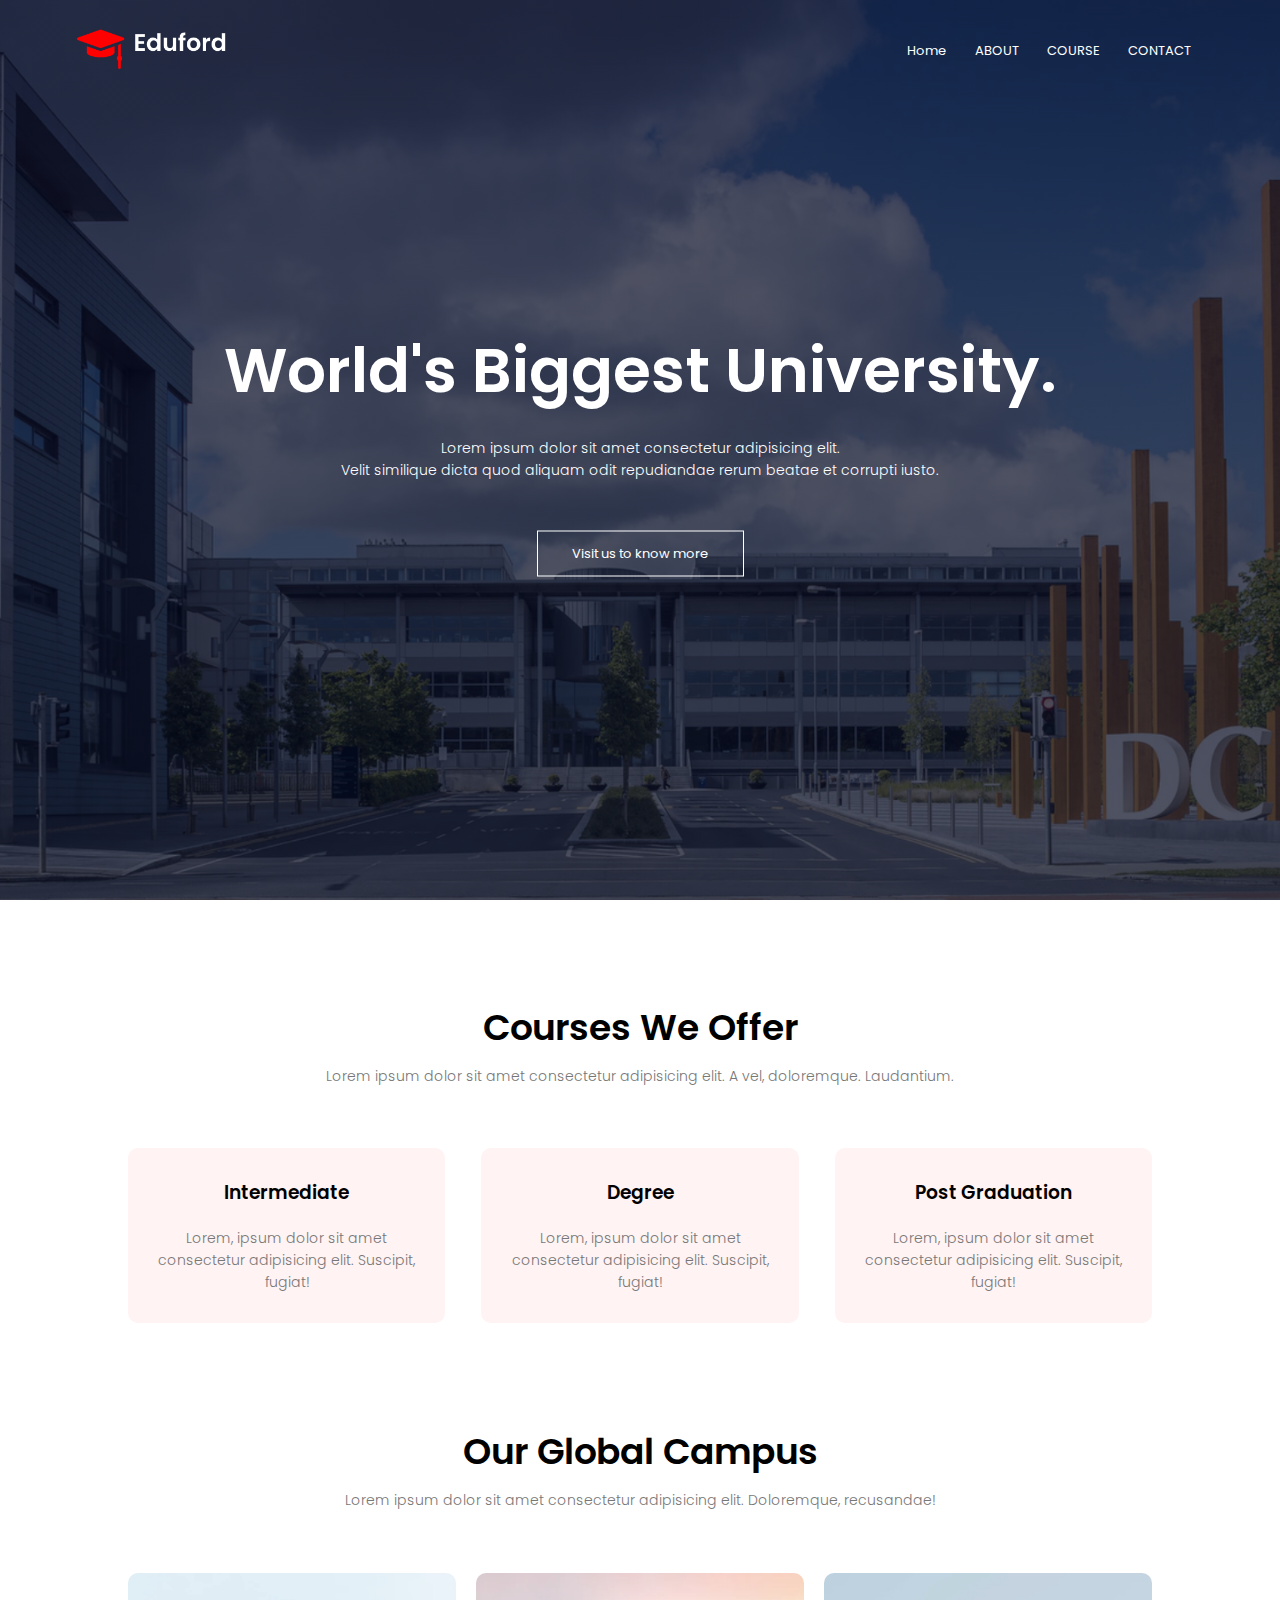
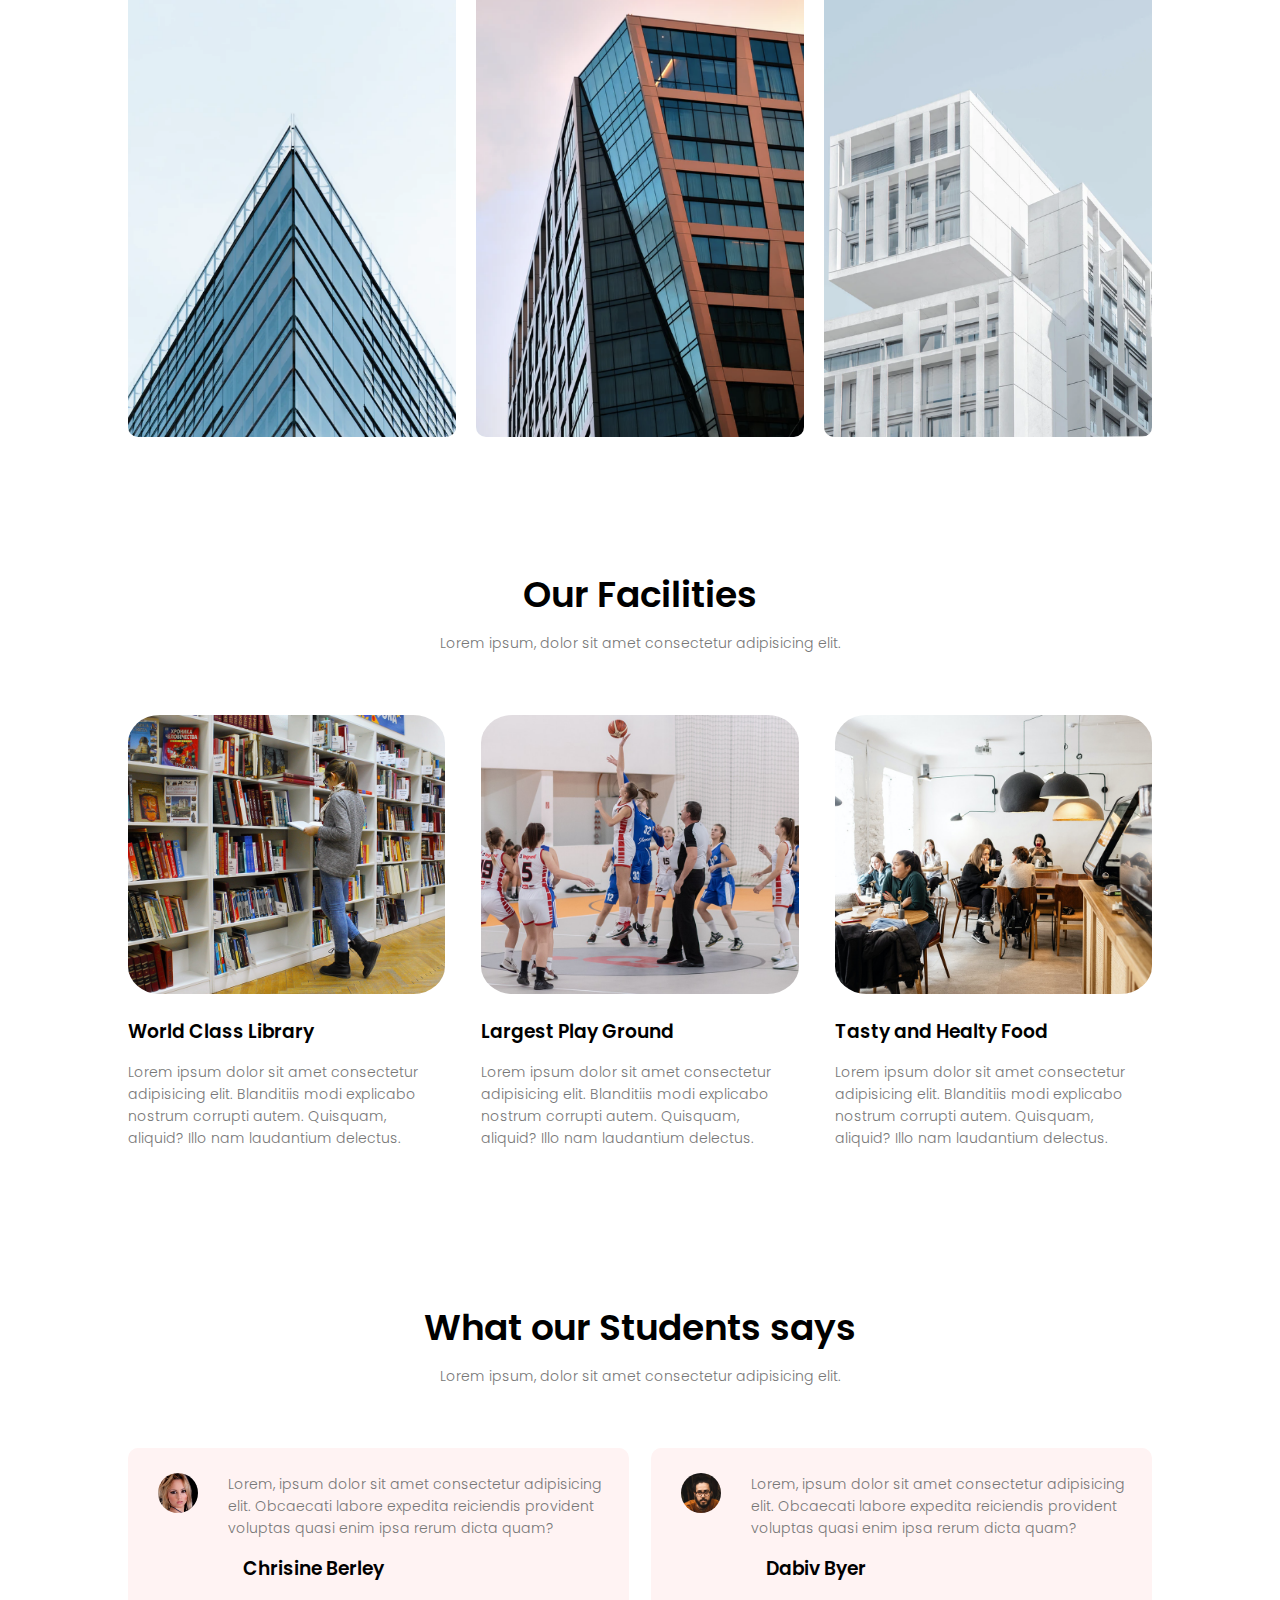
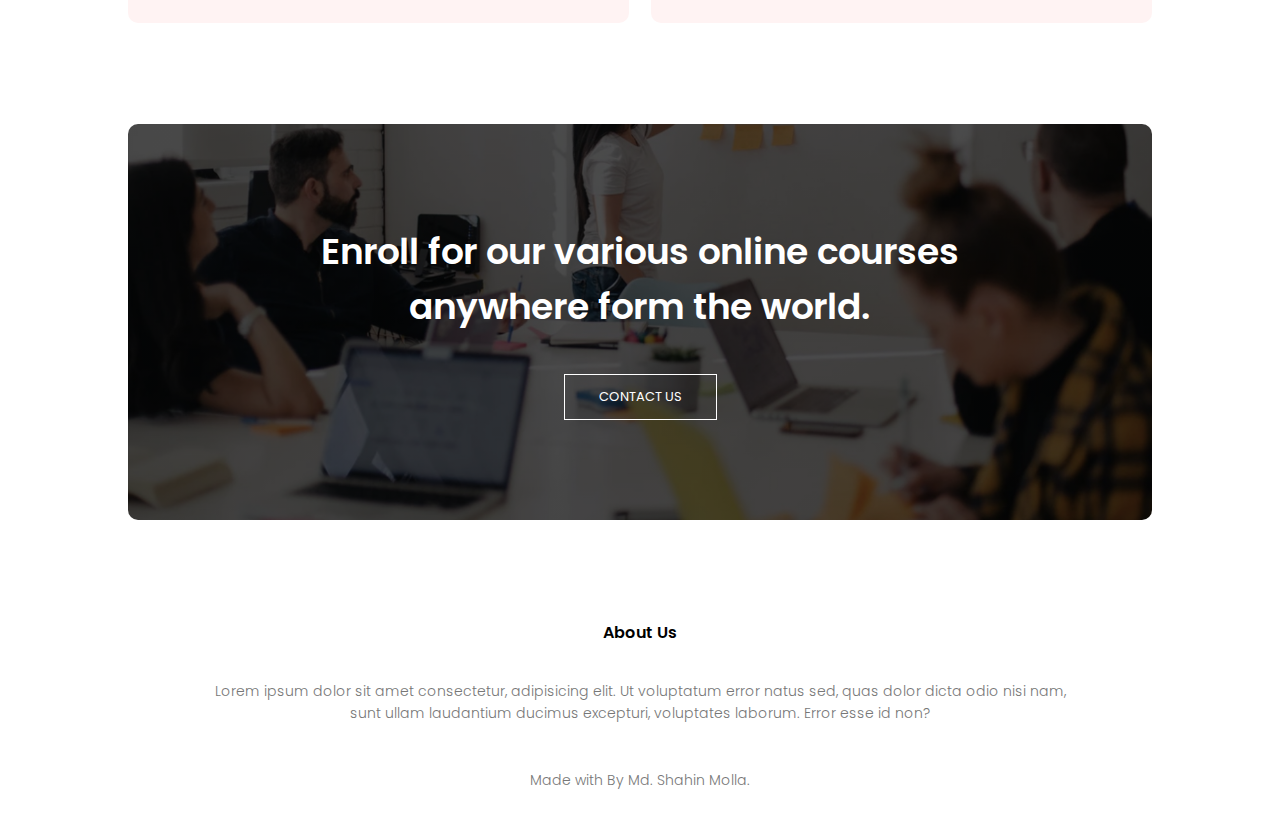
<file: index.html>
<!DOCTYPE html>
<html lang="en">
<head>
    <meta charset="UTF-8">
    <meta http-equiv="X-UA-Compatible" content="IE=edge">
    <meta name="viewport" content="width=device-width, initial-scale=1.0">
    <title>University Website Design</title>
    <link rel="stylesheet" href="style.css">
    <link rel="preconnect" href="https://fonts.googleapis.com">
    <link rel="preconnect" href="https://fonts.gstatic.com" crossorigin>
    <link href="https://fonts.googleapis.com/css2?family=Poppins:wght@100;200;300;400;600;700&display=swap" rel="stylesheet">
    <link rel="stylesheet" href="https://pro.fontawesome.com/releases/v5.10.0/css/all.css" integrity="sha384-AYmEC3Yw5cVb3ZcuHtOA93w35dYTsvhLPVnYs9eStHfGJvOvKxVfELGroGkvsg+p" crossorigin="anonymous"/>
</head>
<body>
  <section class="header">
    <nav>
      <a href="index.html"><img src="pic/logo.png" alt="logo"></a>
      <div class="nav-links" id="navLinks">
        <i class="fa fa-window-close" onclick="hideMenue()" ></i>
        <ul>
          <li><a href="index.html">Home</a></li>
          <li><a href="about.html">ABOUT</a></li>
          <li><a href="#">COURSE</a></li>
          <li><a href="#">CONTACT</a></li>
        </ul>
      </div>
      <i class="fa fa-bars" onclick="showMenue()"></i>
    </nav>

    <div class="text-box">
      <h1>World's Biggest University.</h1>
      <p>Lorem ipsum dolor sit amet consectetur adipisicing elit. <br>Velit similique dicta quod aliquam odit repudiandae rerum beatae et corrupti iusto.</p> 
      <a href="#" class="visit-btn">Visit us to know more</a>
    </div>
  </section>

  <!---- Course------>
  <section class="course">
    <h1>Courses We Offer</h1>
    <p>Lorem ipsum dolor sit amet consectetur adipisicing elit. A vel, doloremque. Laudantium.</p>

    <div class="row">
      <div class="course-col">
        <h3>Intermediate</h3>
        <p>Lorem, ipsum dolor sit amet consectetur adipisicing elit. Suscipit, fugiat!</p>
      </div>
      <div class="course-col">
        <h3>Degree</h3>
        <p>Lorem, ipsum dolor sit amet consectetur adipisicing elit. Suscipit, fugiat!</p>
      </div>
      <div class="course-col">
        <h3>Post Graduation</h3>
        <p>Lorem, ipsum dolor sit amet consectetur adipisicing elit. Suscipit, fugiat!</p>
      </div>
    </div>
  </section>

  <!---Campus---->
  <section class="campus">
    <h1>Our Global Campus</h1>
    <p>Lorem ipsum dolor sit amet consectetur adipisicing elit. Doloremque, recusandae!</p>

    <div class="row">
      <div class="campus-col">
        <img src="pic/london.png" alt="">
        <div class="layer">
          <h3>LONDON</h3>
        </div>
      </div>
      <div class="campus-col">
        <img src="pic/newyork.png" alt="">
        <div class="layer">
          <h3>NEW YORK</h3>
        </div>
      </div>
      <div class="campus-col">
        <img src="pic/washington.png" alt="">
        <div class="layer">
          <h3>WASHINGTON</h3>
        </div>
      </div>
    </div>
  </section>

<!----Facilities----->
<section class="facilities">
  <h1>Our Facilities</h1>
  <p>Lorem ipsum, dolor sit amet consectetur adipisicing elit.</p>
  <div class="row">
    <div class="facility-col">
      <img src="pic/library.png">
      <h3>World Class Library</h3>
      <p>Lorem ipsum dolor sit amet consectetur adipisicing elit. Blanditiis modi explicabo nostrum corrupti autem. Quisquam, aliquid? Illo nam laudantium delectus.</p>
    </div>
    <div class="facility-col">
      <img src="pic/basketball.png">
      <h3>Largest Play Ground</h3>
      <p>Lorem ipsum dolor sit amet consectetur adipisicing elit. Blanditiis modi explicabo nostrum corrupti autem. Quisquam, aliquid? Illo nam laudantium delectus.</p>
    </div>
    <div class="facility-col">
      <img src="pic/cafeteria.png">
      <h3>Tasty and Healty Food</h3>
      <p>Lorem ipsum dolor sit amet consectetur adipisicing elit. Blanditiis modi explicabo nostrum corrupti autem. Quisquam, aliquid? Illo nam laudantium delectus.</p>
    </div>
  </div>
</section>


<!-----testimonia-------->
<section class="testimonials">
  <h1> What our Students says </h1>
  <p>Lorem ipsum, dolor sit amet consectetur adipisicing elit.</p>
  <div class="row">
    <div class="testimonial-col">
      <img src="pic/user1.jpg">
      <div>
        <p>Lorem, ipsum dolor sit amet consectetur adipisicing elit. Obcaecati labore expedita reiciendis provident voluptas quasi enim ipsa rerum dicta quam?</p>
        <h3>Chrisine Berley</h3>
        <i class="fa fa-star"></i>
        <i class="fa fa-star"></i>
        <i class="fa fa-star"></i>
        <i class="fa fa-star"></i>
        <i class="fa fa-star-o"></i>
      </div>
    </div>
    <div class="testimonial-col">
      <img src="pic/user2.jpg">
      <div>
        <p>Lorem, ipsum dolor sit amet consectetur adipisicing elit. Obcaecati labore expedita reiciendis provident voluptas quasi enim ipsa rerum dicta quam?</p>
        <h3>Dabiv Byer</h3>
        <i class="fa fa-star"></i>
        <i class="fa fa-star"></i>
        <i class="fa fa-star"></i>
        <i class="fa fa-star"></i>
        <i class="fa fa-star-half-o"></i>
      </div>
    </div>
  </div>
</section>

<!--------Call to Action----------->
<section class="cta">
  <h1>Enroll for our various online courses <br>anywhere form the world.</h1>
  <a href=""class="visit-btn">CONTACT US</a>

</section>

<!-------Footer--------->
<section class="footer">
  <h4>About Us</h4>
  <p>Lorem ipsum dolor sit amet consectetur, adipisicing elit. Ut voluptatum error natus sed, quas dolor dicta odio nisi nam,<br> sunt ullam laudantium ducimus excepturi, voluptates laborum. Error esse id non?</p>
  <div class="icons">
    <i class="fa fa-facebook"></i>
    <i class="fa fa-twitter"></i>
    <i class="fa fa-instagram"></i>
    <i class="fa fa-linkendin"></i>
  </div>
  <p>Made with <i class="fa fa-star"></i>By Md. Shahin Molla.</p> 
</section>














<!--------------- Java Script for toggle menue--------->

<script>

  var navLinks= document.getElementById("navLinks");

  function showMenue(){
    navLinks.style.right="0";
  }
  function hideMenue(){
    navLinks.style.right="-200px";
  }

</script>


</body>
</html>
</file>
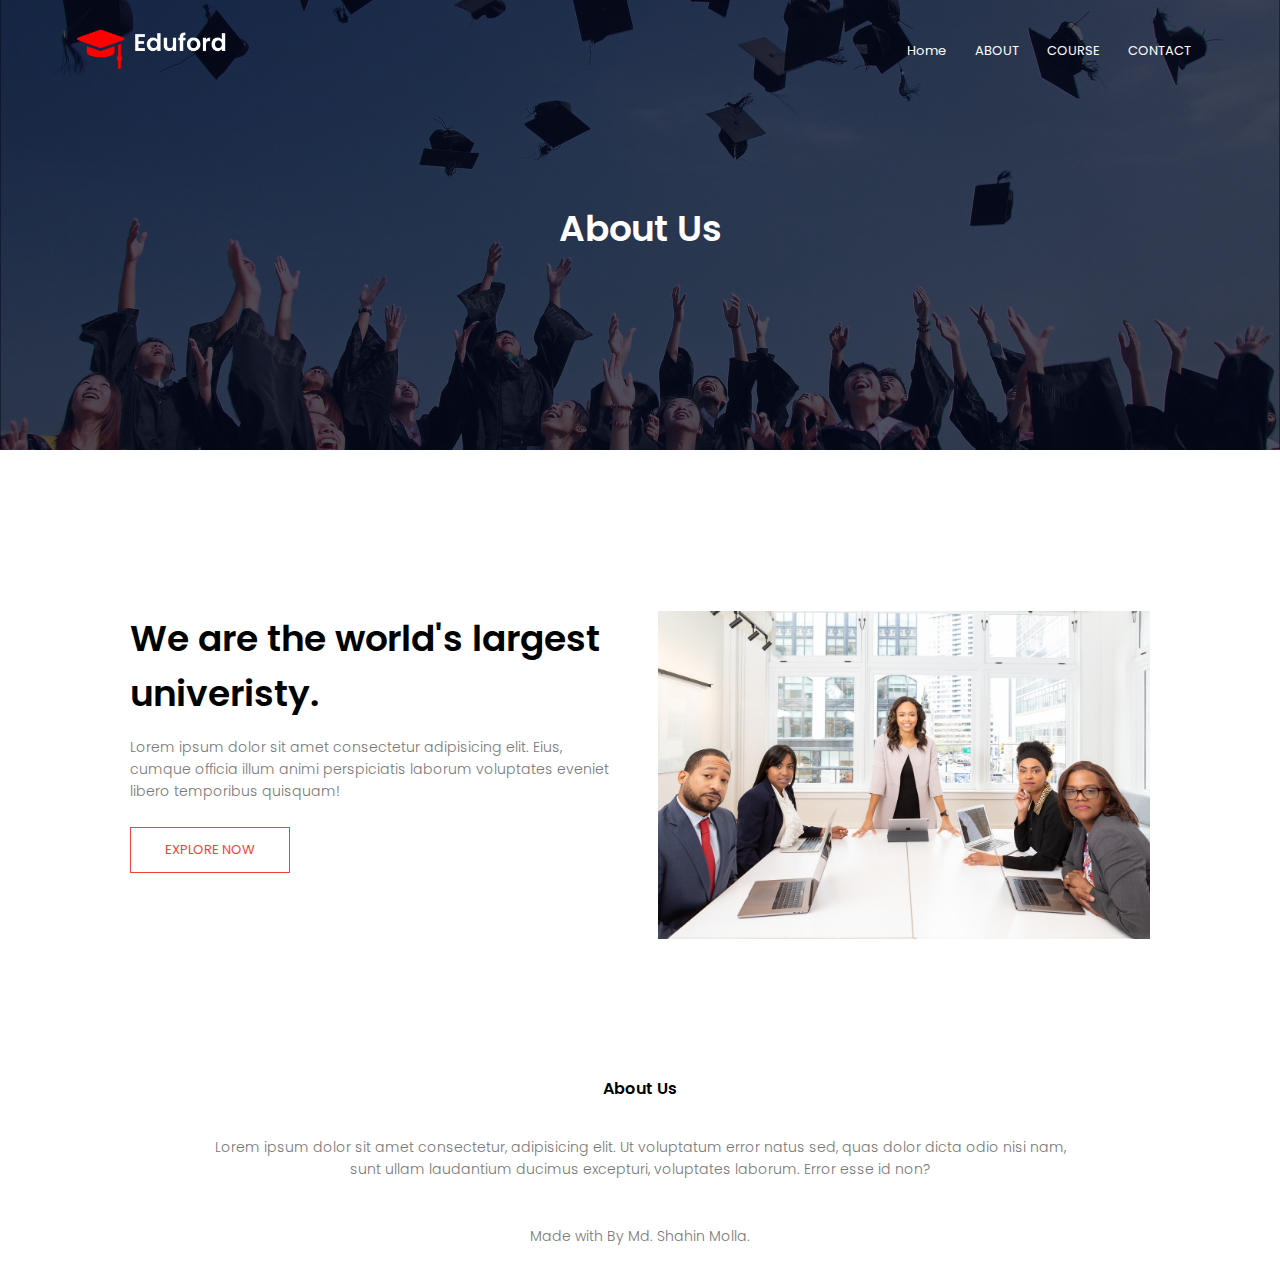
<file: about.html>
<!DOCTYPE html>
<html lang="en">
<head>
    <meta charset="UTF-8">
    <meta http-equiv="X-UA-Compatible" content="IE=edge">
    <meta name="viewport" content="width=device-width, initial-scale=1.0">
    <title>University Website Design</title>
    <link rel="stylesheet" href="style.css">
    <link rel="preconnect" href="https://fonts.googleapis.com">
    <link rel="preconnect" href="https://fonts.gstatic.com" crossorigin>
    <link href="https://fonts.googleapis.com/css2?family=Poppins:wght@100;200;300;400;600;700&display=swap" rel="stylesheet">
    <link rel="stylesheet" href="https://pro.fontawesome.com/releases/v5.10.0/css/all.css" integrity="sha384-AYmEC3Yw5cVb3ZcuHtOA93w35dYTsvhLPVnYs9eStHfGJvOvKxVfELGroGkvsg+p" crossorigin="anonymous"/>
</head>
<body>
  <section class="sub-header">
    <nav>
      <a href="index.html"><img src="pic/logo.png" alt="logo"></a>
      <div class="nav-links" id="navLinks">
        <i class="fa fa-window-close" onclick="hideMenue()" ></i>
        <ul>
          <li><a href="index.html">Home</a></li>
          <li><a href="about.html">ABOUT</a></li>
          <li><a href="#">COURSE</a></li>
          <li><a href="#">CONTACT</a></li>
        </ul>
      </div>
      <i class="fa fa-bars" onclick="showMenue()"></i>
    </nav>
    <h1>About Us</h1>
  </section>

<!-----about us content-------->
<section class="about-us">
  <div class="row">
    <div class="about-col">
      <h1>We are the world's largest univeristy.</h1>
      <p>Lorem ipsum dolor sit amet consectetur adipisicing elit. Eius, cumque officia illum animi perspiciatis laborum voluptates eveniet libero temporibus quisquam!</p>
      <a href="" class="visit-btn red-btn">EXPLORE NOW</a>
    </div>
    <div class="about-col">
      <img src="pic/about.jpg" alt="">
    </div>
  </div>
</section>





  <section class="footer">
    <h4>About Us</h4>
    <p>Lorem ipsum dolor sit amet consectetur, adipisicing elit. Ut voluptatum error natus sed, quas dolor dicta odio nisi nam,<br> sunt ullam laudantium ducimus excepturi, voluptates laborum. Error esse id non?</p>
    <div class="icons">
      <i class="fa fa-facebook"></i>
      <i class="fa fa-twitter"></i>
      <i class="fa fa-instagram"></i>
      <i class="fa fa-linkendin"></i>
    </div>
    <p>Made with <i class="fa fa-star"></i>By Md. Shahin Molla.</p> 
  </section>

  <!--------------- Java Script for toggle menue--------->

<script>

  var navLinks= document.getElementById("navLinks");

  function showMenue(){
    navLinks.style.right="0";
  }
  function hideMenue(){
    navLinks.style.right="-200px";
  }

</script>

</body>
</html>
</file>
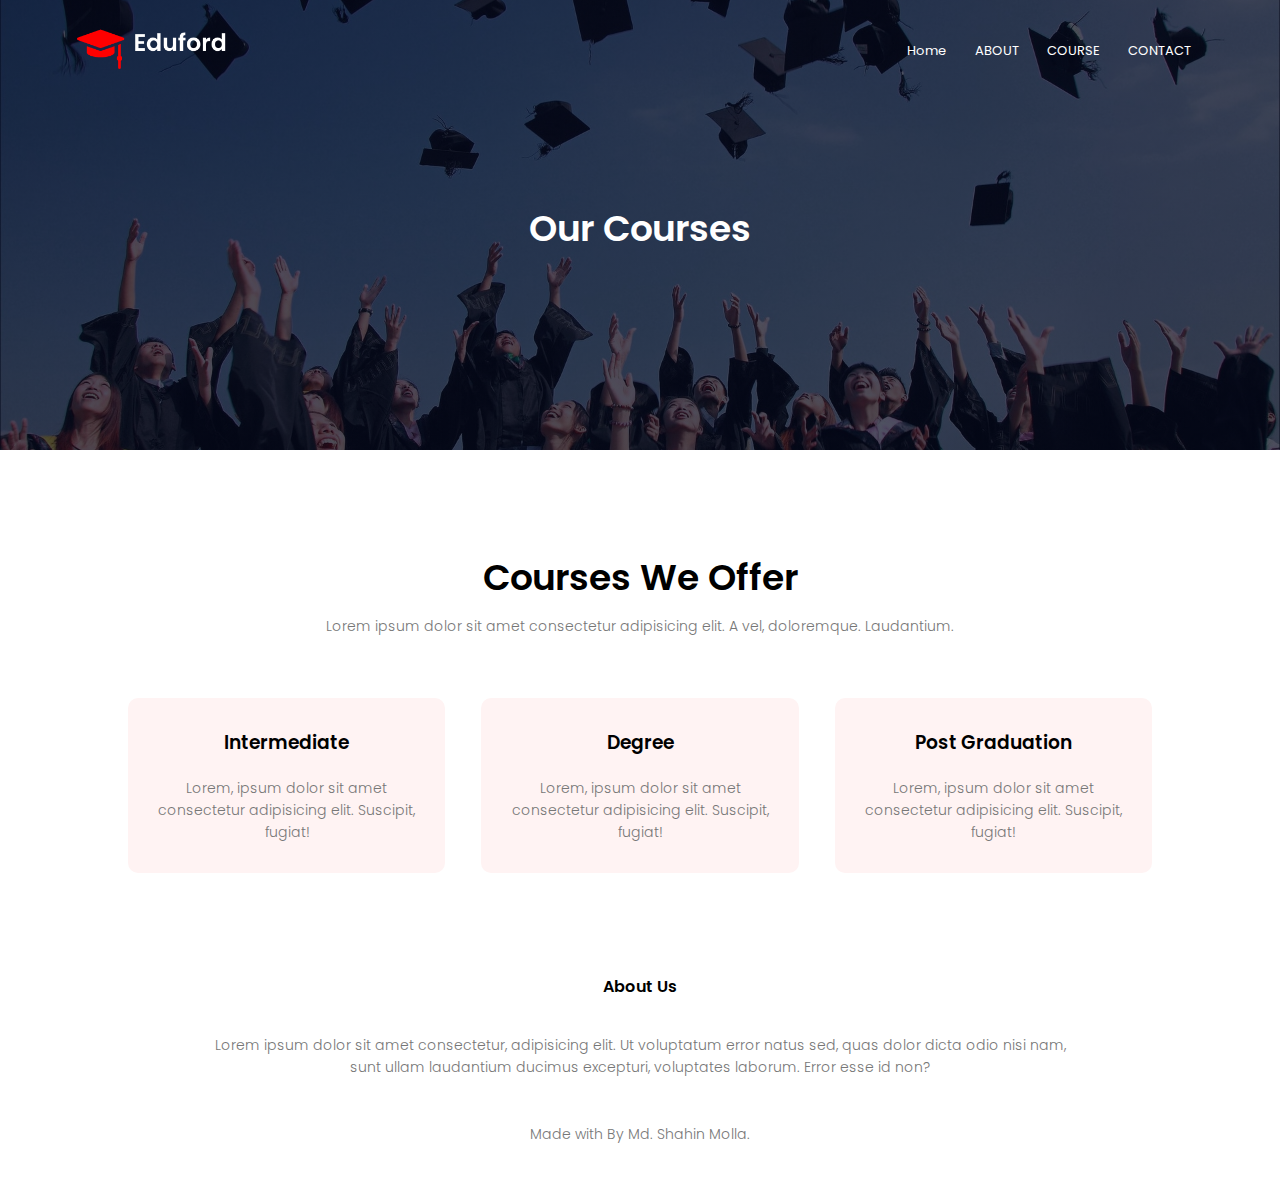
<file: course.html>
<!DOCTYPE html>
<html lang="en">
<head>
    <meta charset="UTF-8">
    <meta http-equiv="X-UA-Compatible" content="IE=edge">
    <meta name="viewport" content="width=device-width, initial-scale=1.0">
    <title>University Website Design</title>
    <link rel="stylesheet" href="style.css">
    <link rel="preconnect" href="https://fonts.googleapis.com">
    <link rel="preconnect" href="https://fonts.gstatic.com" crossorigin>
    <link href="https://fonts.googleapis.com/css2?family=Poppins:wght@100;200;300;400;600;700&display=swap" rel="stylesheet">
    <link rel="stylesheet" href="https://pro.fontawesome.com/releases/v5.10.0/css/all.css" integrity="sha384-AYmEC3Yw5cVb3ZcuHtOA93w35dYTsvhLPVnYs9eStHfGJvOvKxVfELGroGkvsg+p" crossorigin="anonymous"/>
</head>
<body>
  <section class="sub-header">
    <nav>
      <a href="index.html"><img src="pic/logo.png" alt="logo"></a>
      <div class="nav-links" id="navLinks">
        <i class="fa fa-window-close" onclick="hideMenue()" ></i>
        <ul>
          <li><a href="index.html">Home</a></li>
          <li><a href="about.html">ABOUT</a></li>
          <li><a href="#">COURSE</a></li>
          <li><a href="#">CONTACT</a></li>
        </ul>
      </div>
      <i class="fa fa-bars" onclick="showMenue()"></i>
    </nav>
    <h1>Our Courses</h1>
  </section>

  <!---- Course------>
  <section class="course">
    <h1>Courses We Offer</h1>
    <p>Lorem ipsum dolor sit amet consectetur adipisicing elit. A vel, doloremque. Laudantium.</p>

    <div class="row">
      <div class="course-col">
        <h3>Intermediate</h3>
        <p>Lorem, ipsum dolor sit amet consectetur adipisicing elit. Suscipit, fugiat!</p>
      </div>
      <div class="course-col">
        <h3>Degree</h3>
        <p>Lorem, ipsum dolor sit amet consectetur adipisicing elit. Suscipit, fugiat!</p>
      </div>
      <div class="course-col">
        <h3>Post Graduation</h3>
        <p>Lorem, ipsum dolor sit amet consectetur adipisicing elit. Suscipit, fugiat!</p>
      </div>
    </div>
  </section>

  <!------------------------->



  <section class="footer">
    <h4>About Us</h4>
    <p>Lorem ipsum dolor sit amet consectetur, adipisicing elit. Ut voluptatum error natus sed, quas dolor dicta odio nisi nam,<br> sunt ullam laudantium ducimus excepturi, voluptates laborum. Error esse id non?</p>
    <div class="icons">
      <i class="fa fa-facebook"></i>
      <i class="fa fa-twitter"></i>
      <i class="fa fa-instagram"></i>
      <i class="fa fa-linkendin"></i>
    </div>
    <p>Made with <i class="fa fa-star"></i>By Md. Shahin Molla.</p> 
  </section>

  <!--------------- Java Script for toggle menue--------->

<script>

  var navLinks= document.getElementById("navLinks");

  function showMenue(){
    navLinks.style.right="0";
  }
  function hideMenue(){
    navLinks.style.right="-200px";
  }

</script>

</body>
</html>
</file>
<file: style.css>
*{
  margin: 0;
  padding: 0;
  font-family: 'Poppins', sans-serif;
}
.header{
  min-height: 100vh;
  width: 100%;
  background-image: linear-gradient(rgba(4,5,30,0.7),rgba(4,9,30,0.7)),url(pic/banner.png);
  background-position:center;
  background-size: cover;
  position: relative;
}
nav{
  display:flex;
  padding: 2% 6%;
  justify-content: space-between;
  align-items: center;
}
nav img{
  width: 150px;
}
.nav-links{
  flex:1;
  text-align: right;
}
.nav-links ul li{
  list-style: none;
  display: inline-block;
  padding: 8px 12px;
  position: relative;
}
.nav-links ul li a{
  color: #fff;
  text-decoration: none;
  font-size: 13px;
}
.nav-links ul li::after{
  content:'';
  width: 0%;
  height: 2px;
  background: #f44336;
  display: block;
  margin:auto;
  transition: 0.5s;
}
.nav-links ul li:hover::after{
  width: 100%; 
}
.text-box{
  width: 90%;
  color:#fff;
  position: absolute;
  top:50%;
  left:50%;
  transform: translate(-50%,-50%);
  text-align:center;
}
.text-box h1{
font-size: 62px;
}
.text-box p{
  margin: 10px 0 40px;
  font-size: 14px;
  color: #fff;
}
.visit-btn{
  display: inline-block;
  text-decoration: none;
  color: #fff;
  border: 1px solid #fff;
  padding: 12px 34px;
  font-size: 13px;
  background:transparent;
  position: relative;
  cursor: pointer;
  transition: 0.5s;
}
.visit-btn:hover{
  border: 1px solid #f44336;
  background-color: #f44336;
}
nav .fa{
  display: none;
}
@media(max-width: 700px){
  .text-box h1{
    font-size: 20px;
    } 
    .nav-links ul li{
      display:block;
    }
    .nav-links{
      position: absolute;
      background: #f44336;
      height:100vh;
      width:200px;
      top: 0;
      right: -200px;
      text-align: left;
      z-index: 2;
      transition: 1s;
    }
    .nav-links ul{
      padding: 20px;
    } 
    nav .fa{
      display: block;
      color: #fff;
      font-size: 22px;
      margin: 10px;
      cursor: pointer;
    }
  }

/*---------Course----*/
.course{
  width: 80%;
  margin: auto;
  text-align: center;
  padding-top: 100px;
}
h1{
  font-size:36px;
  font-weight: 600;
}
p{
  color: #777;
  font-size: 14px;
  font-weight: 300;
  line-height: 22px;
  padding: 10px;
}
.row{
  margin-top: 5%;
  display: flex;
  justify-content: space-between;
}

.course-col{
  flex-basis: 31%;
  background-color: #fff3f3;
  border-radius: 10px;
  margin-bottom: 5%;
  padding: 20px 12px;
  box-sizing: border-box;
}
h3{
  text-align: center;
  font-weight: 600;
  margin: 10px 0;
}
.course-col:hover{
  box-shadow: 0 0 20px 0px rgba(0,0,0,0.2);
}
@media(max-width: 700px){
  .row{
    flex-direction: column;
  }
}




/*-----Campus-------*/

.campus{
  width: 80%;
  margin: auto;
  text-align: center;
  padding-top: 50px;
}

.campus-col{
  flex-basis: 32%;
  border-radius: 10px;
  margin-bottom: 30px;
  position: relative;
  overflow:hidden;
}

.campus-col img{
  width: 100%;
  display: block;
}

.layer{
  background: transparent;
  height: 100%;
  width: 100%;
  position: absolute;
  top: 0;
  left: 0;
  transition: 0.5s;
}
.layer:hover{
  background: rgba(226,0,0,0.7);
}
.layer h3{
  width: 100%;
  font-weight: 500;
  color: #fff;
  font-size: 26px;
  bottom: 0;
  left: 50%;
  transform:translateX(-50%);
  position: absolute;
  transition: 0.5s;
  opacity: 0;
}
.layer:hover h3{
  bottom: 49%;
  opacity:1;
}

/*--------Facilities----------*/
.facilities{
  width: 80%;
  margin: auto;
  text-align: center;
  padding-top: 100px;
}

.facility-col{
  flex-basis: 31%;
  border-radius: 10px;
  margin-bottom: 5%;
  text-align: left;
}
.facility-col img{
  width: 100%;
  border-radius: 10%;
}
.facility-col p{
  padding: 0;
}

.facility-col h3{
  margin-top: 16px;
  margin-bottom: 15px;
  text-align: left;
}


/*------testimonials----------*/
.testimonials {
  width: 80%;
  margin: auto;
  padding-top: 100px;
  text-align: center;
}

.testimonial-col{
  flex-basis: 44%;
  border-radius: 10px;
  margin-bottom: 5%;
  text-align: left;
  background: #fff3f3;
  padding: 25px;
  cursor: pointer;
  display: flex;
}
.testimonial-col img{
  height: 40px;
  margin-left: 5px;
  margin-right: 30px;
  border-radius: 50%;
}
.testimonial-col p{
  padding: 0;
}

.testimonial-col h3{
  margin: 15px;
  text-align: left;
}
.testimonial-col .fa{
  color: #f44336;
}
@media(max-width: 700px){
  .testimonial-col img{
    margin-left: 0px;
    margin-right: 15px;
  }
}

/*---------Call to Actoin----------*/
.cta{
  margin: 50px auto;
  width: 80%;
  background-image: linear-gradient(rgba(0,0,0,0.7),rgba(0,0,0,0.7)),url(pic/banner2.jpg);
  background-position: center;
  background-size: cover;
  border-radius: 10px;
  text-align : center;
  padding: 100px 0;
}
.cta h1{
  color: #FFF;
  margin-bottom: 40px;
  padding: 0;
}
@media(max-width: 700px){
  .cta h1{
    font-size: 24px;
  }
}


/*----------Footer-----------*/
.footer{
  width: 100%;
  text-align: center;
  padding: 30px 0;
}

.footer h4{
  margin-top: 20px;
  margin-bottom: 25px;
  font-weight: 600;
}
.icons .fa{
  color: #f44336;
  margin: 0 13px;
  cursor: pointer;
  padding: 18px 0;
}

/*------About Us page-----------*/
.sub-header{
  height: 50vh;
  width: 100%;
  background-image: linear-gradient(rgba(4,9,30,0.7),rgba(4,9,30,0.7)), url(pic/background.jpg);
  background-position: center;
  background-size: cover;
  text-align: center;
  color: #fff;
}
.sub-header h1{
  margin-top: 100px;
}

.about-us{
  width: 80%;
  margin: auto;
  padding-top: 80px;
  padding-bottom: 50px;
}
.about-col{
  flex-basis: 48%;
  padding: 30px 2px;
}
.about-col img{
  width: 100%;
}
.about-col h1{
  padding-top: 0;
}
.about-col p{
  padding: 15px 0 25px;
}
.red-btn{
  border: 1px solid #f44336;
  background: transparent;
  color: #f44336;
}
.red-btn:hover{
  color:#fff;
}
</file>
